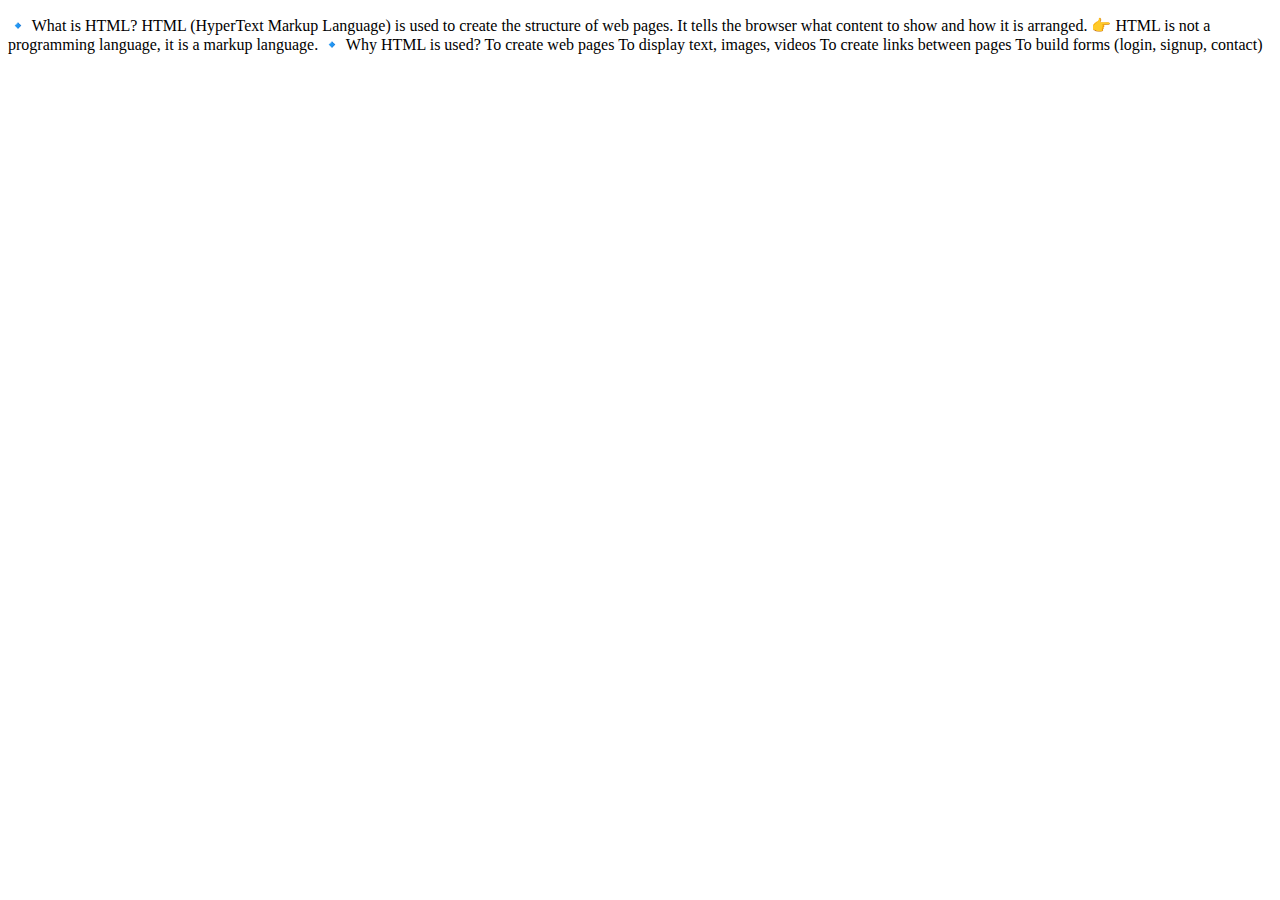
<file: html.html>
<!DOCTYPE html>
<html lang="en">
<head>
    <meta charset="UTF-8">
    <meta name="viewport" content="width=device-width, initial-scale=1.0">
    <title>Document</title>
</head>
<body>
    <p>🔹 What is HTML?

HTML (HyperText Markup Language) is used to create the structure of web pages.
It tells the browser what content to show and how it is arranged.

👉 HTML is not a programming language, it is a markup language.

🔹 Why HTML is used?

To create web pages

To display text, images, videos

To create links between pages

To build forms (login, signup, contact)</p>
    
</body>
</html>
</file>
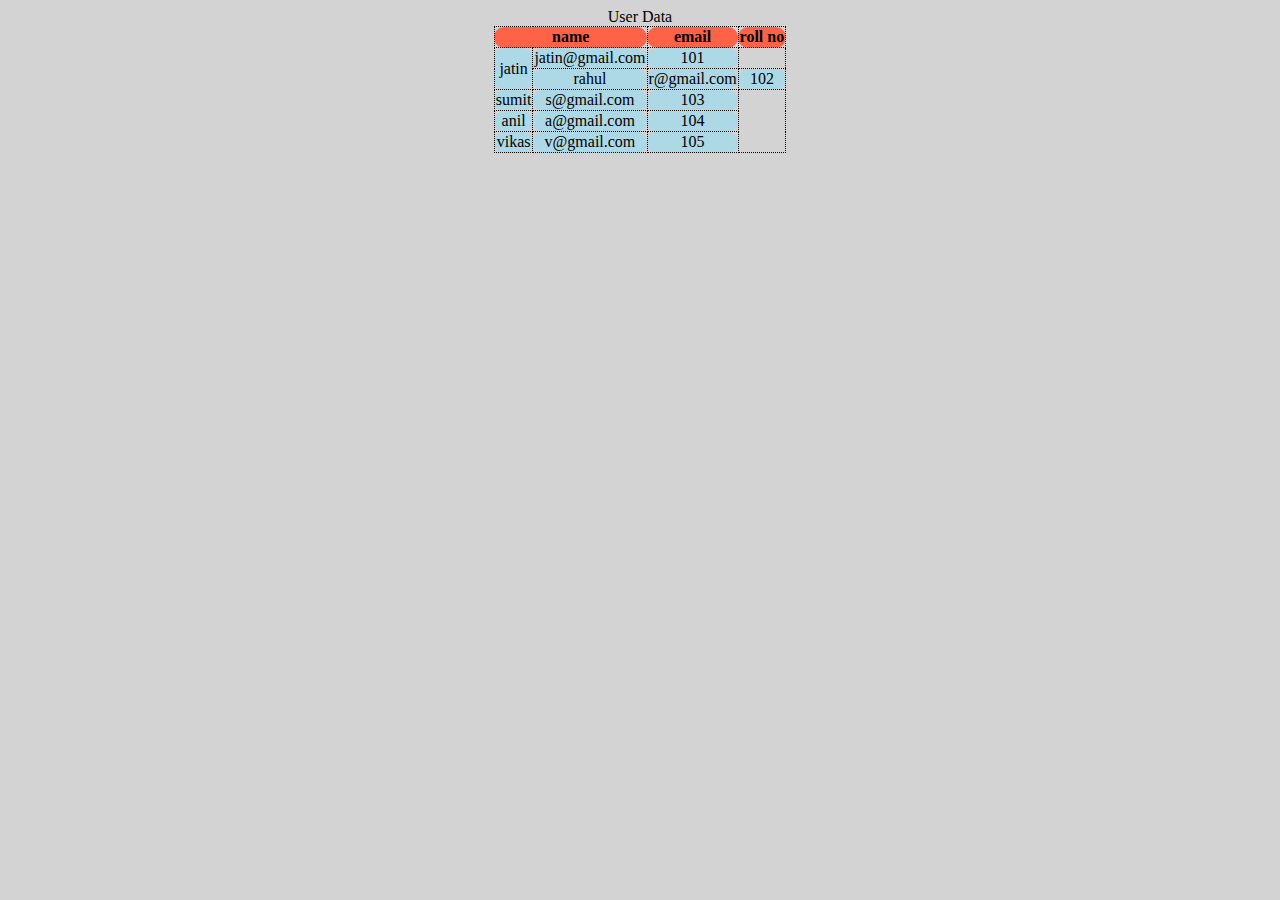
<file: index 1.html>
<!DOCTYPE html>
<html lang='en'>

<head>
    <meta charset="UTF-8">
    <meta name="viewport" content="width=device-width, initial-scale=1.0" />

    <title>table</title>
    <style>
        body{
        background-color: lightgrey;
        }
        table, th, td {
            border: 1px solid black;
            border-collapse: collapse;
            border-radius: 10px;
            border-style: dotted;
            text-align: center;
        }
        th{
            background-color: tomato;
        }
        td{
            background-color: lightblue;
        }
        
    </style>

</head>
<body>
<table align="center">
        <caption>User Data</caption>
        <tr>
            <th colspan="2">name</th>
            <th>email</th>
            <th>roll no</th>
        </tr>
        <tr>
            <td  rowspan="2">jatin</td>
            <td>jatin@gmail.com</td>
            <td>101</td>
        </tr>
        <tr>
            <td>rahul</td>
            <td>r@gmail.com</td>
            <td>102</td>    
        </tr>
        <tr>
            <td>sumit</td>
            <td>s@gmail.com</td>
            <td>103</td>
        </tr>
        <tr>
            <td>anil</td>
            <td>a@gmail.com</td>
            <td>104</td>
        </tr>
        <tr>
            <td>vikas</td>
            <td>v@gmail.com</td>
            <td>105</td>
        </tr>
    </table>
</body>

</html>
</file>
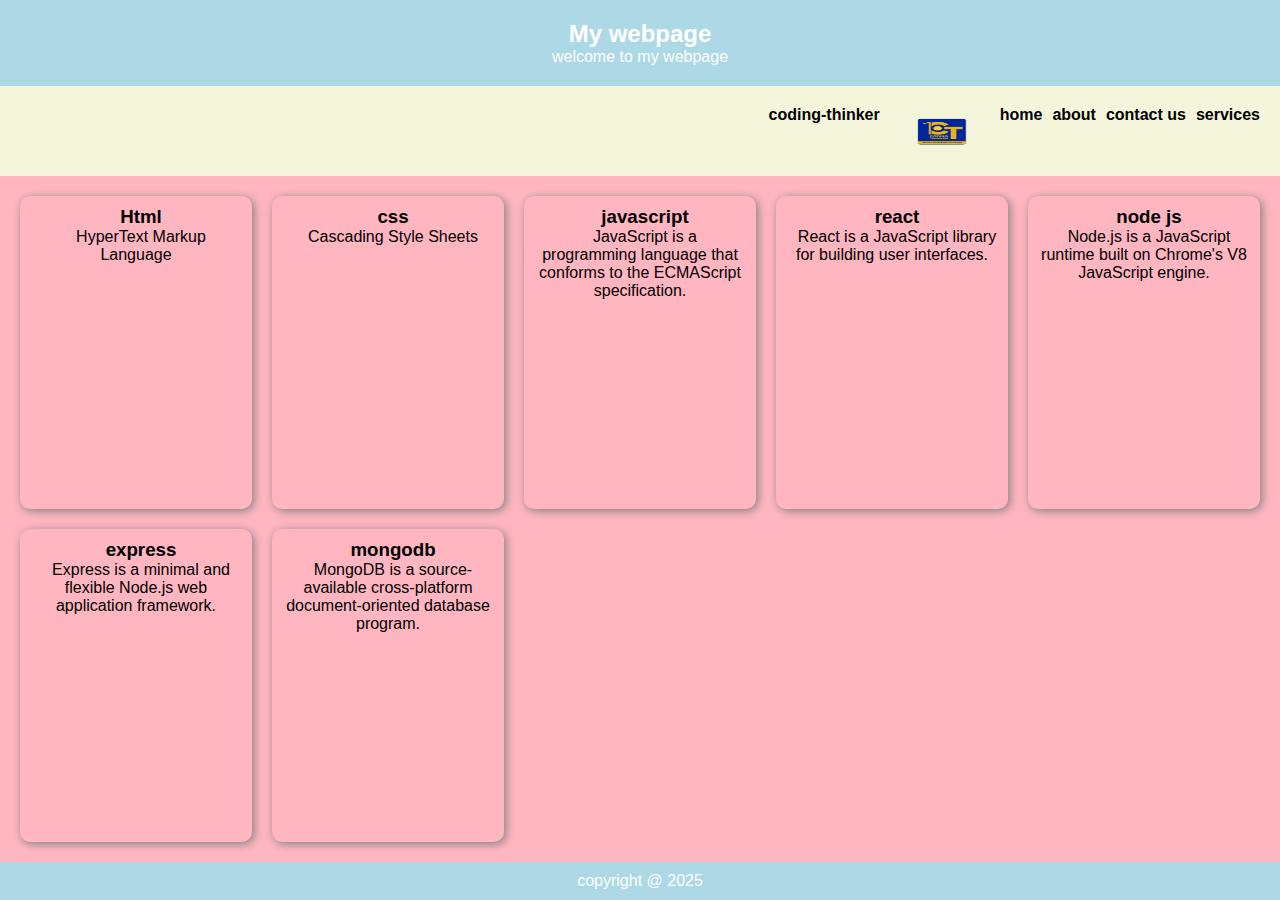
<file: index 2.html>
<!DOCTYPE html>
<html lang='en'>
    <head>
        <link rel="stylesheet" href="index2.css">
    <meta charset="UTF-8">
    <meta name="viewport" content="width=device-width, initial-scale=1.0" />
    <title>Document</title>
    </head>
    <body>
        <div class="container">
            <div class="header">
                <h2>My webpage</h2>
                <p>welcome to my webpage</p>
            </div>
            
            <div class="nav">

                <div class="Logo"> coding-thinker</div>
                <img src="coding-thinker-logo.png" height="50px" width="100px">
                
                <div class="nav-items">home</div>
                <div class="nav-items">about</div>
                <div class="nav-items">contact us</div>
                <div class="nav-items">services</div>
            
            </div>
            <div class="main">
                <div class="card">
                    <h3>Html</h3>
                    <p>HyperText Markup Language</p>
                </div>
                <div class="card">
                    <h3>css</h3>
                    <p>Cascading Style Sheets</p>
                </div>
                <div class="card">
                    <h3>javascript</h3>
                    <p>JavaScript is a programming language that conforms to the ECMAScript specification.</p>
                </div>
                <div class="card">
                    <h3>react</h3>
                    <p>React is a JavaScript library for building user interfaces.</p>
                </div>
                <div class="card">
                    <h3>node js</h3>
                    <p>Node.js is a JavaScript runtime built on Chrome's V8 JavaScript engine.</p>
                </div>
                <div class="card">
                    <h3>express</h3>
                    <p>Express is a minimal and flexible Node.js web application framework.</p>
                </div>
                <div class="card">
                    <h3>mongodb</h3>
                    <p>MongoDB is a source-available cross-platform document-oriented database program.</p>
                </div>
            </div>
            <div class="footer">
                <p>copyright @ 2025</p>
            </div>
        </div>
    </body>
    </html>
</file>
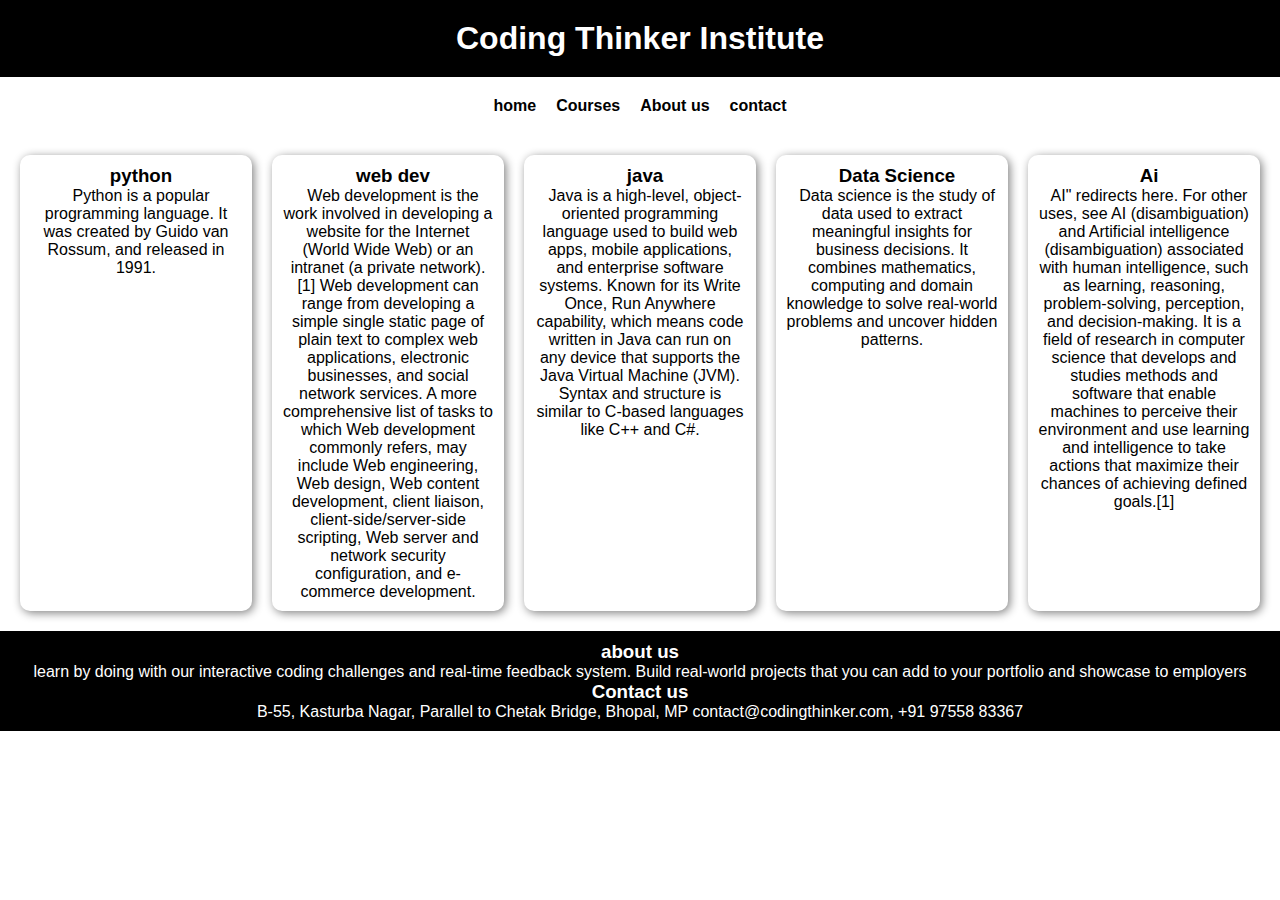
<file: index3.html>
<!DOCTYPE html>
<html>

<head>
    <meta charset="UTF-8">
    <meta name="viewport" content="width=device-width, initial-scale=1.0"/>
    <style>
        * {
            margin: 0;
            padding: 0;
            font-family: Arial;
            
        }

        .container {
            display: flex;
            flex-direction: column;
            min-height: 100vh;
        }

        .header {
            background-color:black;
            color: white;
            padding: 20px;
            text-align: center;
        }

        .navbar {
            display: flex;
            background-color:transparent;
            justify-content:center;
            gap: 20px;
            padding: 20px;
            font-weight: bold;
            cursor: pointer;

        }

        .nav-item {
            color:white;
            cursor: pointer;
            font-weight: bold;
        }

        .main {
            display: grid;
            background-color:trasparent;
            gap: 20px;
            padding: 20px;
            flex: 1;
            grid-template-columns: repeat(auto-fit, minmax(200px, 1fr));  
            text-align: center;


        }

        .card {
            background-color: transparent;
            padding: 10px;
            border-radius: 10px;
            box-shadow: 2px 2px 10px grey;
            text-indent: 10px;

        }

        .footer {
            background-color: black;
            color: white;
            text-align: center;
            padding: 10px;

        }
    </style>
</head>

<body>
    <div class="container">
        <div class="header">
            <h1>Coding Thinker Institute</h1>
        </div>
        <div class="navbar">
            <div class="nav-items"> home</div>
            <div class="nav-items">Courses</div>
            <div class="nav-items">About us</div>
            <div class="nav-items">contact</div>
        </div>
        <div>
            <div class="main">

                <div class="card">
                    <h3>python</h3>
                    <p>Python is a popular programming language. It was created by Guido van Rossum, and released in
                        1991.
                    </p>

                </div>
                <div class="card">
                    <h3>web dev</h3>
                    <p>Web development is the work involved in developing a website for the Internet (World Wide Web) or
                        an
                        intranet (a private network).[1] Web development can range from developing a simple single
                        static
                        page of plain text to complex web applications, electronic businesses, and social network
                        services.
                        A more comprehensive list of tasks to which Web development commonly refers, may include Web
                        engineering, Web design, Web content development, client liaison, client-side/server-side
                        scripting,
                        Web server and network security configuration, and e-commerce development.</p>

                </div>
                <div class="card">
                    <h3>java</h3>
                    <p>Java is a high-level, object-oriented programming language used to build web apps, mobile
                        applications, and enterprise software systems.

                        Known for its Write Once, Run Anywhere capability, which means code written in Java can run on
                        any
                        device that supports the Java Virtual Machine (JVM).
                        Syntax and structure is similar to C-based languages like C++ and C#.</p>
                </div>
                <div class="card">
                    <h3>Data Science</h3>
                    <p>Data science is the study of data used to extract meaningful insights for business decisions. It
                        combines mathematics, computing and domain knowledge to solve real-world problems and uncover
                        hidden
                        patterns.</p>

                </div>
                <div class="card">
                    <h3>Ai</h3>
                    <p>AI" redirects here. For other uses, see AI (disambiguation) and Artificial intelligence
                        (disambiguation) associated with human intelligence, such as learning, reasoning,
                        problem-solving,
                        perception, and decision-making. It is a field of research in computer science that develops and
                        studies methods and software that enable machines to perceive their environment and use learning
                        and
                        intelligence to take actions that maximize their chances of achieving defined goals.[1]</p>

                </div>
            </div>

        </div>
        <div class="footer">
            <div>
                <h3>about us</h3>
                <p>learn by doing with our interactive coding challenges and real-time feedback system. Build real-world
                    projects that you can add to your portfolio and showcase to employers</p>
            </div>
            <div>
                <h3>Contact us</h3>
                <p>B-55, Kasturba Nagar, Parallel to Chetak Bridge, Bhopal, MP
                    contact@codingthinker.com,
                    +91 97558 83367</p>
            </div>
        </div>
    </div>
    




</body>

</html>
</file>
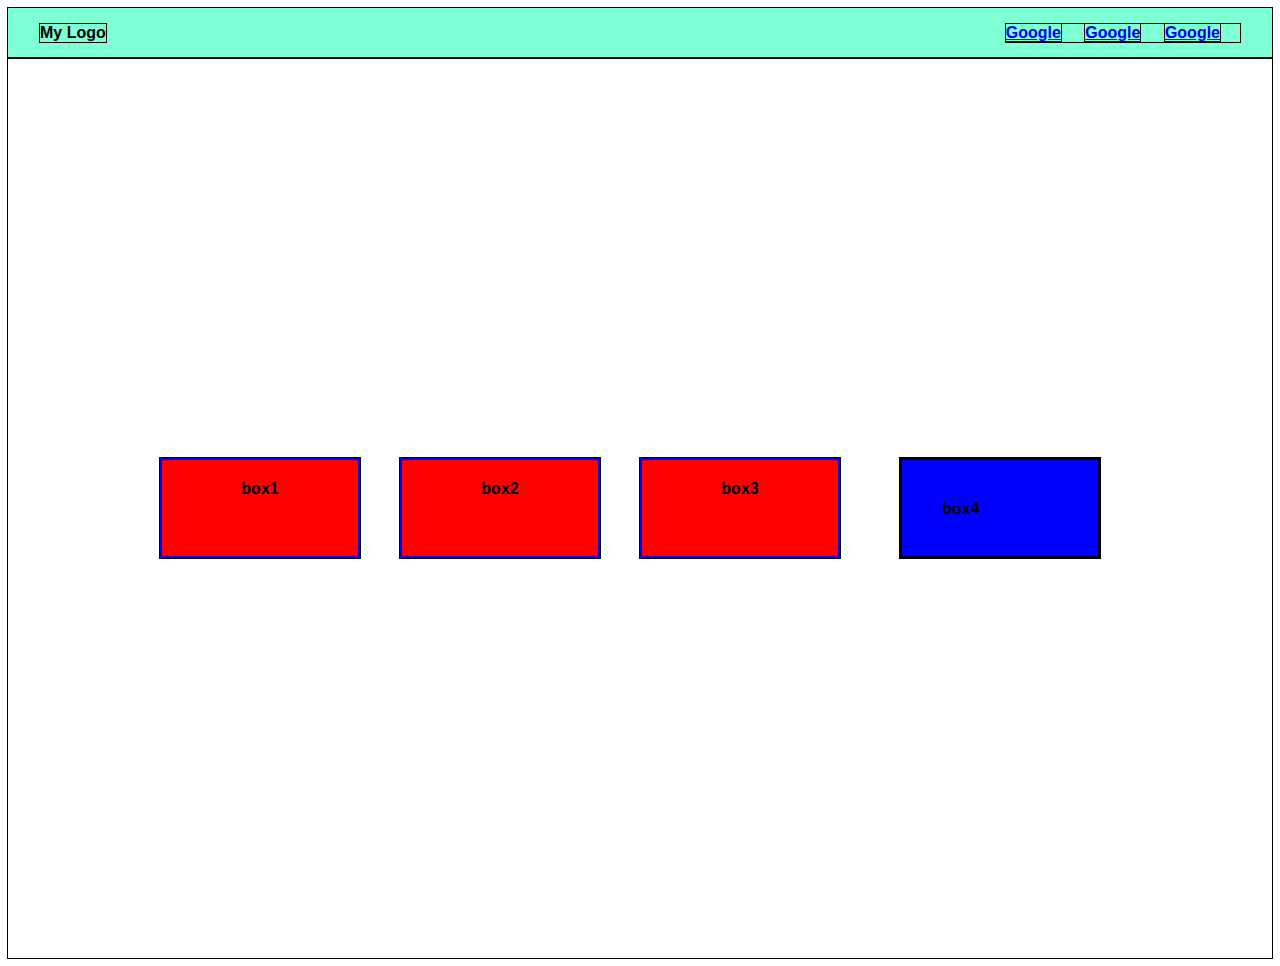
<file: index4.html>
<!DOCTYPE html>
<html lang="en">
    <head>
    <meta charset="UTF-8">
    <meta name="viewport" content="width=device-width, initial-scale=1.0" />
        <style>
            *{
                font-family: Arial, Helvetica, sans-serif;
                box-sizing: border-box;
                outline: 1px solid black;
                font-size: medium;
                font-weight: bold; 
                box-shadow: 25PX;
            }
            .box{
                height:100px;
                width: 200px;
                margin:20px;
                padding: 20px;
                background:red;
                height:100px;
                width:200px;
                border:2px solid blue; 
                justify-content:center;
                flex-direction: column;
                text-align: center;
                 background-image: url("https://up.yimg.com/ib/th/id/OIP.V9I2V5sbYSQJGNXXBUSNnAHaEo?pid=Api&rs=1&c=1&qlt=95&w=191&h=119");
            
             background-repeat: no-repeat;
            background-size: cover;
                
            }
            body{
                /* margin:0; */
            }

            .container{
                height: 100vh;
                display:flex;
                justify-content:center;
                align-items: center;
                /* + */
        }
             .box4{
                margin: 40px;
                padding: 40px;
                background:blue;
                height:100px;
                width:200px;
                border:2px solid black; 
                justify-content: center;
             }
          .navbar{
            display:flex;
            justify-content: space-between;
            align-items: flex-start;
            padding: 16px 32px;
            background-color: aquamarine;
            top:0;
          }
          .nav-links a{
            margin-right: 20px;
          }
            
        </style>

    </head>
    <body>
        <header class="navbar">
            
            <div class="Logo">My Logo</div>
            <nav class ="nav-links">
            <a href="https://www.google.com/" target="_blank">Google</a>
            <a href="https://www.google.com/" target="_blank">Google</a>
            <a href="https://www.google.com/" target="_blank">Google</a>
            </div>
        </header>

    <div class="container">
    <div class="box"> box1
    </div>
    <div class="box">box2</div>
    <div class="box">box3</div>
    <div class="box4">box4</div>

      </div>
</body>
</html>
</file>
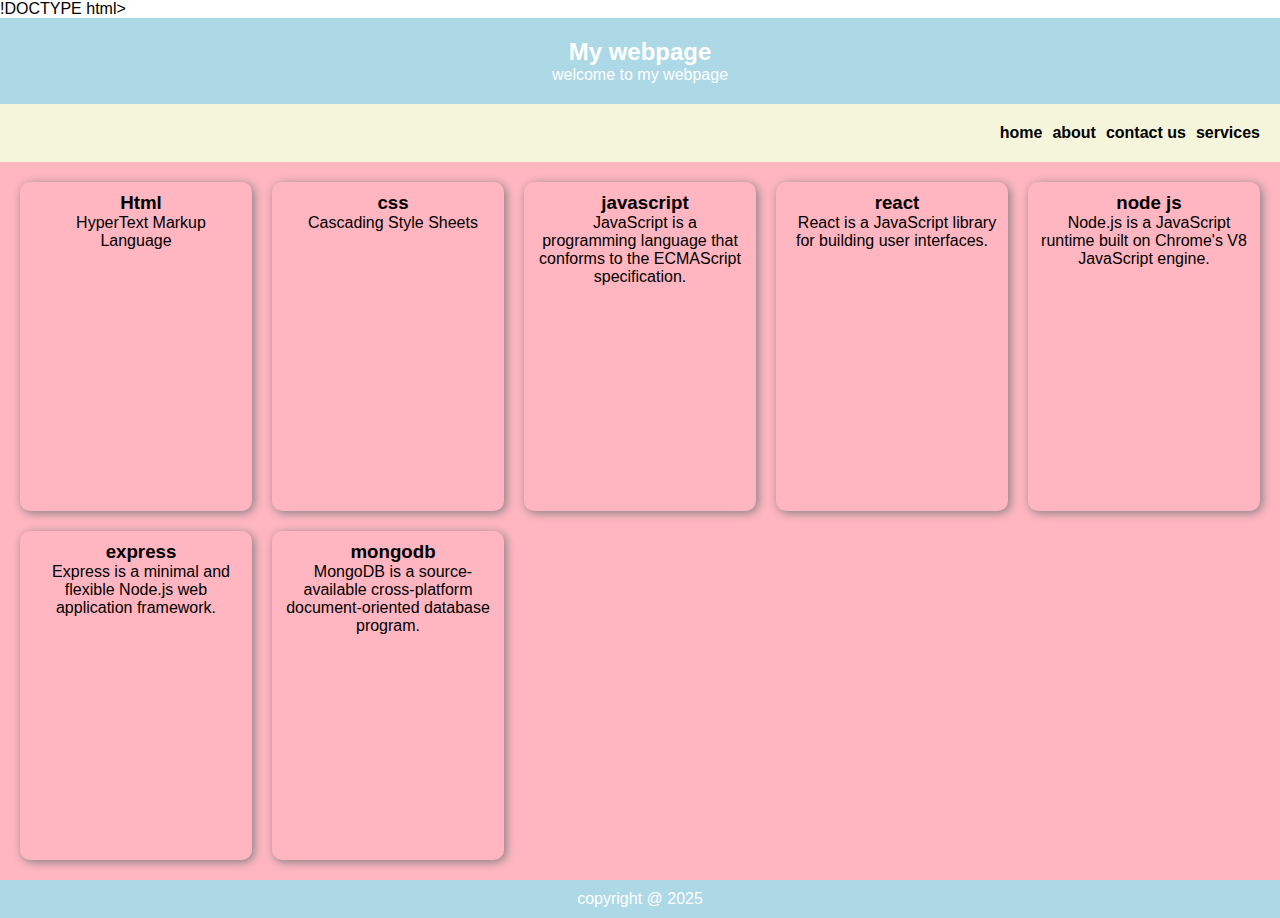
<file: index5.html>
!DOCTYPE html>
<html lang='en'>
    <head>
        <link rel="stylesheet" href="index2.css">
    <meta charset="UTF-8">
    <meta name="viewport" content="width=device-width, initial-scale=1.0" />
    <title>Document</title>
    </head>
    <body>
        <div class="container">
            <div class="header">
                <h2>My webpage</h2>
                <p>welcome to my webpage</p>
            </div>
            <div class="nav">
                <div class="nav-items">home</div>
                <div class="nav-items">about</div>
                <div class="nav-items">contact us</div>
                <div class="nav-items">services</div>
            
            </div>
            <div class="main">
                <div class="card">
                    <h3>Html</h3>
                    <p>HyperText Markup Language</p>
                </div>
                <div class="card">
                    <h3>css</h3>
                    <p>Cascading Style Sheets</p>
                </div>
                <div class="card">
                    <h3>javascript</h3>
                    <p>JavaScript is a programming language that conforms to the ECMAScript specification.</p>
                </div>
                <div class="card">
                    <h3>react</h3>
                    <p>React is a JavaScript library for building user interfaces.</p>
                </div>
                <div class="card">
                    <h3>node js</h3>
                    <p>Node.js is a JavaScript runtime built on Chrome's V8 JavaScript engine.</p>
                </div>
                <div class="card">
                    <h3>express</h3>
                    <p>Express is a minimal and flexible Node.js web application framework.</p>
                </div>
                <div class="card">
                    <h3>mongodb</h3>
                    <p>MongoDB is a source-available cross-platform document-oriented database program.</p>
                </div>
            </div>
            <div class="footer">
                <p>copyright @ 2025</p>
            </div>
        </div>
    </body>
    </html>
</file>
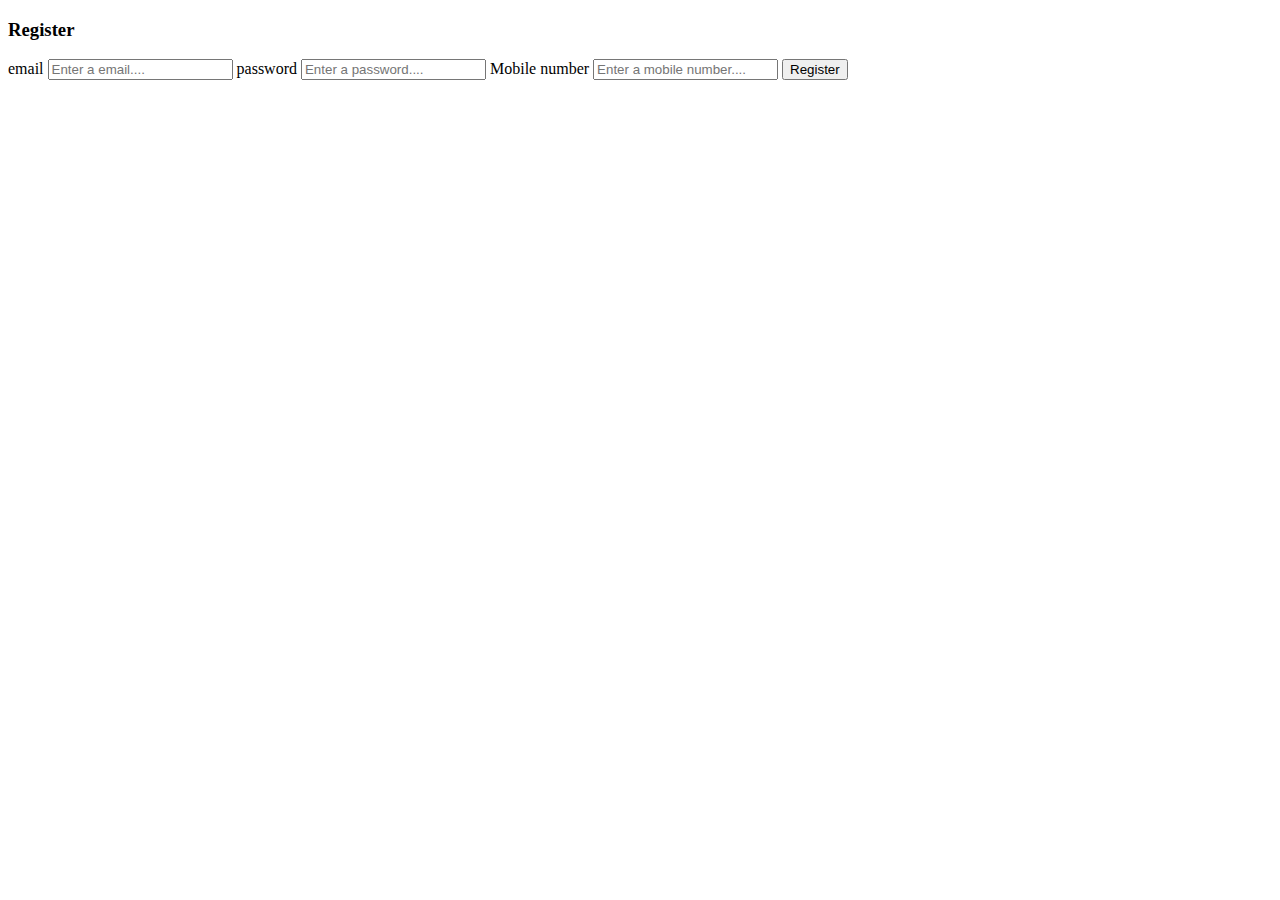
<file: index6.html>
<!DOCTYPE html>
<html lang="en">
<head>
    <meta charset="UTF-8">
    <meta name="viewport" content="width=device-width, initial-scale=1.0">
    <title>Document</title>
</head>
<body>
    <form>
        <h3>Register</h3>
        <label>email</label>
        <input name="email"  id="email" type="email" placeholder="Enter a email...." pattern=""/>
        <label>password</label>
         <input name="password"  id="password" type="password" placeholder="Enter a password...." pattern=""/>
         <label>Mobile number</label>
         <input name="mobile_number"  id="mobile_number" type="mobile_number" placeholder="Enter a mobile number...." pattern=""/>
         <button onclick="Register()">Register</button>

    </form>
    
</body>
<script>
    function Register(event){
        event.preventDefault()
        const email = document.getElementById('email').value
         const password = document.getElementById('password').value
          const mobile = document.getElementById('mobile_number').value
    }
</script>
</html>
</file>
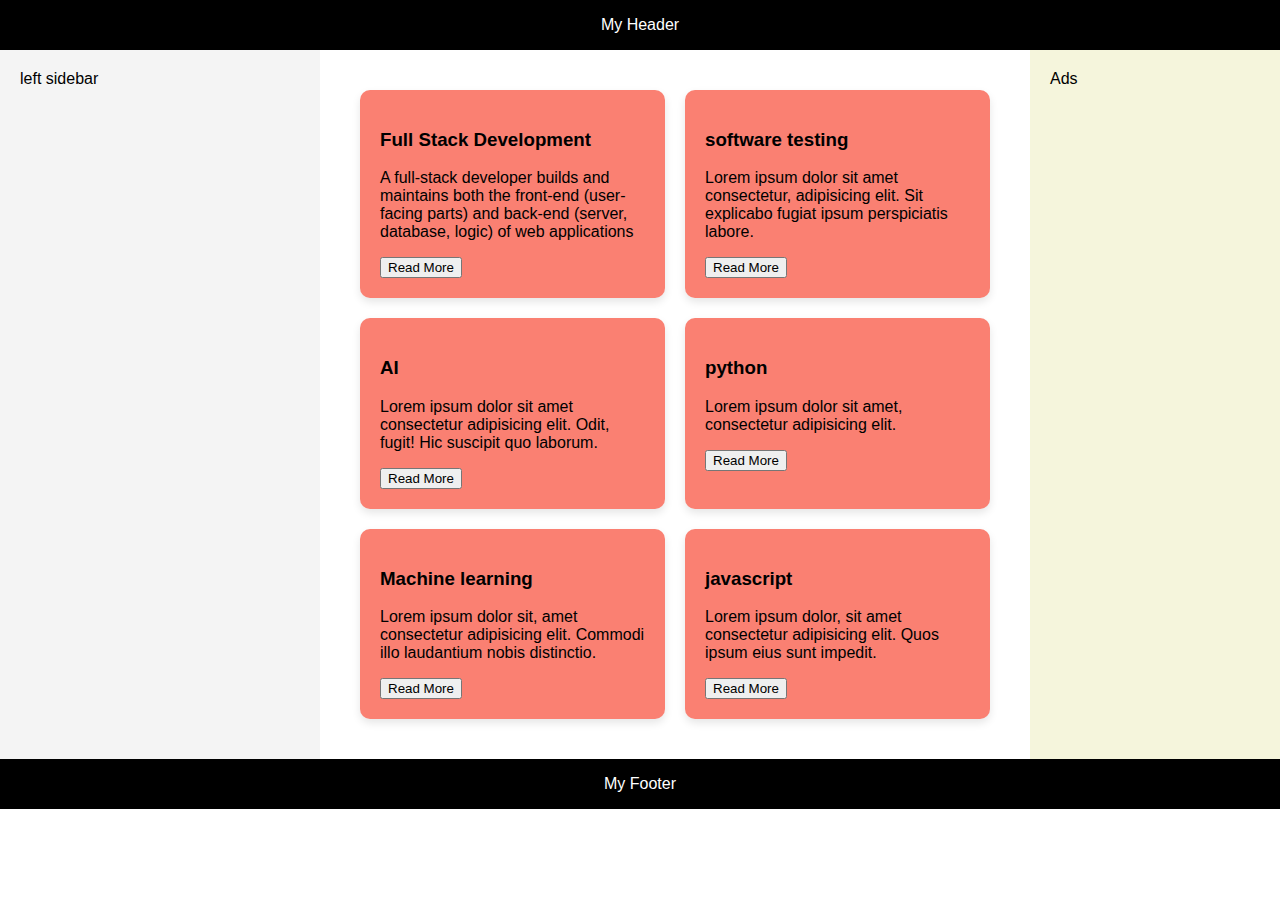
<file: index7.html>
<!DOCTYPE html>
<html lang="en">
<head>
    <link rel="stylesheet" href="index7.css">
    <meta charset="UTF-8">
    <meta name="viewport" content="width=device-width, initial-scale=1.0">
    <title>Document</title>

    
</head>
<body>
    <header class="header"> My Header</header>
    <div class="layout">
        <aside class="sidebar">left sidebar</aside>
        <main class="content">
            <section class="cards">
                
            
                <div class="card1">
                    <h3>Full Stack Development</h3>
                    <p>A full-stack developer builds and maintains both the front-end (user-facing parts) and back-end (server, database, logic) of web applications</p>
                    <button class="card-btn">Read More</button>
                
                </div>
                <div class="card2">
                    <h3>software testing</h3>
                    <p>Lorem ipsum dolor sit amet consectetur, adipisicing elit. Sit explicabo fugiat ipsum perspiciatis labore.

                    </p>
                    <button class="card-btn">Read More</button>
                </div>
                <div class="card3">
                    <h3>AI</h3>
                    <p>Lorem ipsum dolor sit amet consectetur adipisicing elit. Odit, fugit! Hic suscipit quo laborum.</p>
                    <button class="card-btn">Read More</button>
                </div>
                <div class="card4">
                    <h3>python</h3>
                    <p>Lorem ipsum dolor sit amet, consectetur adipisicing elit.</p>
                    <button class="card-btn">Read More</button>
                </div>
                <div class="card5">
                  <h3>Machine learning</h3>
                  <p>Lorem ipsum dolor sit, amet consectetur adipisicing elit. Commodi illo laudantium nobis distinctio.</p>
                  <button class="card-btn">Read More</button>
                </div>
                <div class="card6">
                    <h3>javascript</h3>
                <p>Lorem ipsum dolor, sit amet consectetur adipisicing elit. Quos ipsum eius sunt impedit.</p>
                <button class="card-btn">Read More</button>
            </div>

            </section>
        </main>
        <aside class="ads">Ads</aside>
    </div>
    <footer class="footer">My Footer</footer>
    
</body>
</html>
</file>
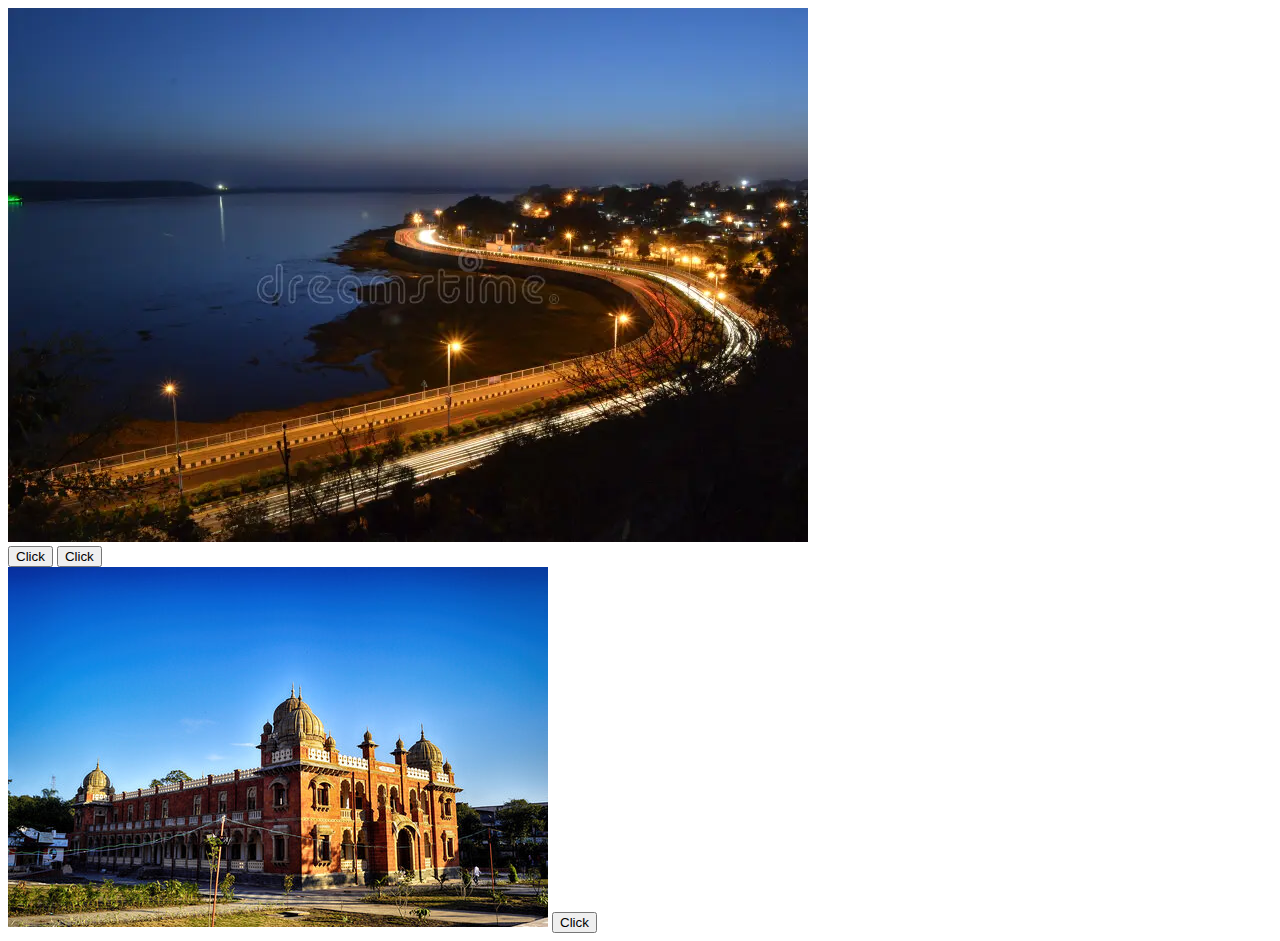
<file: index8.html>
<!DOCTYPE html>
<html lang="en">
<head>
    <meta charset="UTF-8">
    <meta name="viewport" content="width=device-width, initial-scale=1.0">
    <title>Document</title>
    <style>
    /* #p1{
        background-color:red;
        visibility:hidden;
    } */
    .card1{
        margin-right: 45%;
        padding: 0%;
        display:block;
        
        
    }
    </style>
</head>
<body>
    <!-- <p id ="p1">Lorem ipsum dolor sit, amet consectetur adipisicing elit. </p> -->
    <!-- <button onclick="display()">Click</button> -->
    <div class="card">
        <div class="card1" >
            <img id="img1" src="bhopal-city.webp" >
            <button onclick="display()">Click</button>
            <button onclick="removeImage()">Click</button>

        </div>
        <div class="card1">
            <img id="img2" src="indore.webp">
            <!-- <button onclick="display()">Click</button> -->
              <button onclick="changeImage()">Click</button>
        </div>
    </div>
</body>
<script>
    function display(){
        // 
        const data=document.getElementById('img1')
        if(data.style.display==='block'){
            data.style.display = 'none'
        }
        else{
            data.style.display ='block'
        }

    }
    function removeImage(){
        if(document.getElementById('img1').style.visibility==='visible'){
            document.getElementById('img1').style.visibility='hidden'
        }
        else{
            document.getElementById('img1').style.visibility='visible'
        }
    }
    function changeImage(){
        const data =document.getElementById('img2')
        .getAttribute('src','indore.webp')
        if(data==='indore.webp'){
            document.getElementById('img2')
            .setAttribute('src','ujjain.webp')
        }
        else{
            document.getElementById('img2').setAttribute('src', 'indore.webp')
        }
        }

    
</script>
</html>
</file>
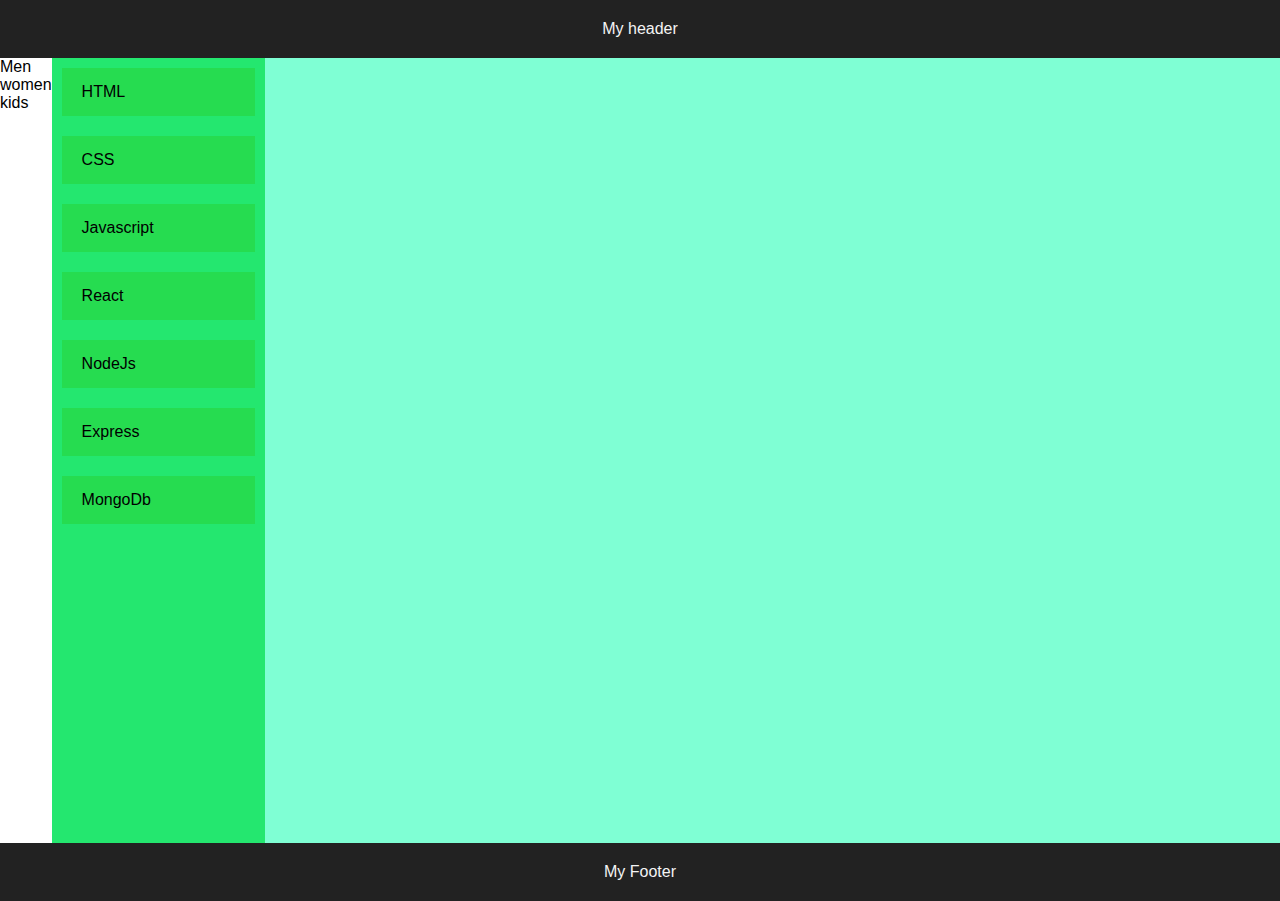
<file: project.html>
<!DOCTYPE html>
<html lang="en">

<head>
    <link rel="stylesheet" href="project.css">
    <meta charset="UTF-8">
    <meta name="viewport" content="width=device-width, initial-scale=1.0">
    <title>Document</title>
</head>

<body>
    <div class="header">My header</div>
    <div class="main">
        <div class="navbar">
           <div class="nav-item">Men</div>
           <div class="nav-item">women</div>
           <div class="nav-item">kids</div>


        </div>
        <div class="sidebar">

            <div class="tab" onclick="load('html.html')">

                HTML </div>

            <div class="tab">CSS</div>
            <div class="tab">Javascript</div>
            <div class="tab">React</div>
            <div class="tab">NodeJs</div>
            <div class="tab">Express</div>
            <div class="tab">MongoDb</div>
        </div>
        <div id="content" class="content">




        </div>
    </div>
    <div class="footer">My Footer</div>



</body>
<script src="https://cdn.jsdelivr.net/npm/bootstrap@5.3.8/dist/js/bootstrap.bundle.min.js" integrity="sha384-FKyoEForCGlyvwx9Hj09JcYn3nv7wiPVlz7YYwJrWVcXK/BmnVDxM+D2scQbITxI" crossorigin="anonymous"></script>
<script>
    let items = document.querySelectorAll(".tab");
    let data = document.getElementById("content");
    items.forEach((item) => {
        item.addEventListener("click", () => {
            const value = item.textContent;
            data.textContent = value;
        });
    });
    function load(page) {
        fetch(page)
            .then(r => r.text())
            .then(d => document.getElementById("content").innerHTML = d);
    }
</script>

</html>
</file>
<file: index2.css>
*{
    margin:0;
    padding:0;
    font-family: Arial;

}
.container{
    display:flex;
    flex-direction: column;
    min-height: 100vh;
}
.header{
    background-color: lightblue;
    color: white;
    padding: 20px;
    text-align: center;
}
.nav{
    display:flex;
    background-color: beige;
    justify-content:flex-end ;
    gap:10px;
    padding: 20px;
    font-weight: bold;
    cursor: pointer;

}
.nav-item{
    color: darksalmon;
   cursor: pointer;
   font-weight: bold;
}
.main{
    display:grid;
    background-color: lightpink;
    gap:20px;
    padding:20px;
    flex:1;
    grid-template-columns: repeat(auto-fit, minmax(200px, 1fr));
    text-align: center;


} 
.card{
    background-color: transparent;
    padding: 10px;
    border-radius: 10px;
    box-shadow: 2px 2px 10px grey;
    text-indent: 10px;

}
.footer{
    background-color: lightblue;
    color: white;
    text-align: center;
    padding: 10px;

}
</file>
<file: index7.css>
*{
    box-sizing: border-box;
    

}
 body{
    margin: 0;
    font-family: 'Franklin Gothic Medium', 'Arial Narrow', Arial, sans-serif;
} 
.header, .footer{
    padding: 16px;
    background-color: black;
    color: white;
    text-align: center;
    position: sticky;
}
.layout{
    display: flex;
    min-height: calc(100vh-100px);
}
.sidebar{
    width: 25%;
    background-color: #f4f4f4;
    padding: 20px;
}
.content{
    display: flex;
    width: 75%;
    gap: 50px;
    padding: 20px;
    flex:1;
    

}
.ads{
    width: 250px;
    background-color: beige;
    padding: 20px;
}
.cards{
    display: grid;
    grid-template-columns: repeat(auto-fit,minmax(250px,1fr));
    gap:20px;

    padding: 20px;
}
.card1, .card2, .card3, .card4, .card5, .card6{
    background: salmon;
    padding: 20px;
    border-radius: 10px;
    box-shadow: 0 4px 8px rgba(0,0,0,0.1);
}
.card-btn,{
    margin-top: 15px;
    padding: 10px 18px;
    background-color: beige;
border: none;
border-radius: 6px;
cursor: pointer
font- size 14px;;
}
.card-btn:hover{
    background-color: bisque;
}
</file>
<file: project.css>
*{
    margin:0;
    font-family: Arial, Helvetica, sans-serif;
}
.header{
    display:flex;
    background-color: #222;
    color: #f4f4f4;
    padding: 20px;
    justify-content: center;
    gap:20px
}
.main{
    display:flex;
    min-height: calc(100vh - 115px);
}
.sidebar{
    display: flex;
    width:21%;
    background-color: #24e76f;
    flex-direction: column;
}
.tab{
    margin: 10px;
    padding: 15px 20px;
    background-color: #26dc50;
    cursor: pointer;
}
.tab:hover{
    background-color: #24e76f;
}
.content{
    display: flex;
    width:100%;
    background-color: aquamarine;
     justify-content: center;
    align-items: center; 
}
.footer{
    display:flex;
    background-color: #222;
    color: #f4f4f4;
    padding: 20px;
    justify-content: center;
}
</file>
